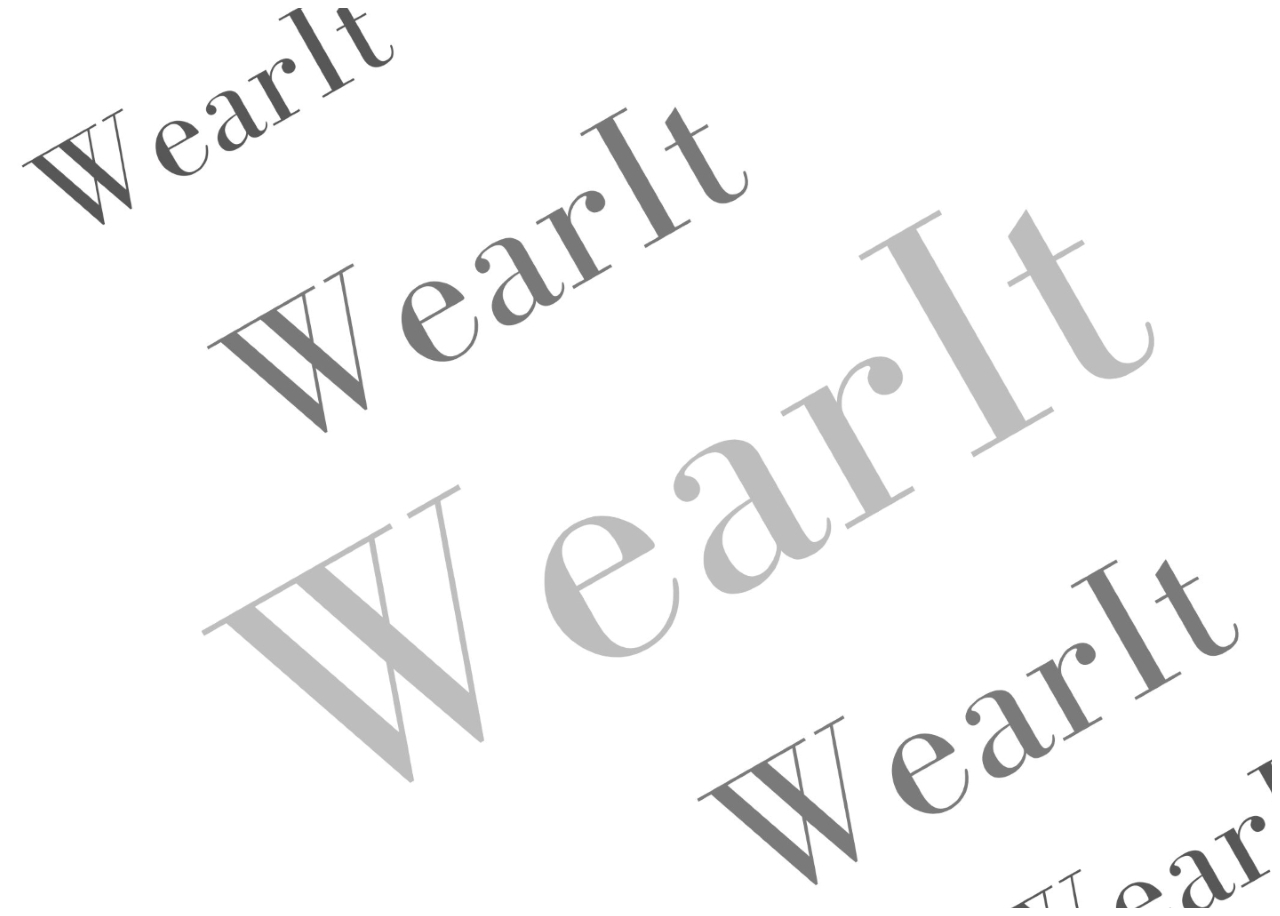
<file: menwear.html>
<!DOCTYPE html>
<html lang="en">
<head>
    <meta charset="UTF-8">
    <meta name="viewport" content="width=device-width,initial-scale=1.0">
    <title>WearIt Men's Section</title>
    <link href="css/menstyle.css" rel="stylesheet">
</head>
<body>
<div class="main flex-container" style="background-image:url('images/background.jpg')">
    <div>

    </div>
</div>
</body>
</html>
</file>
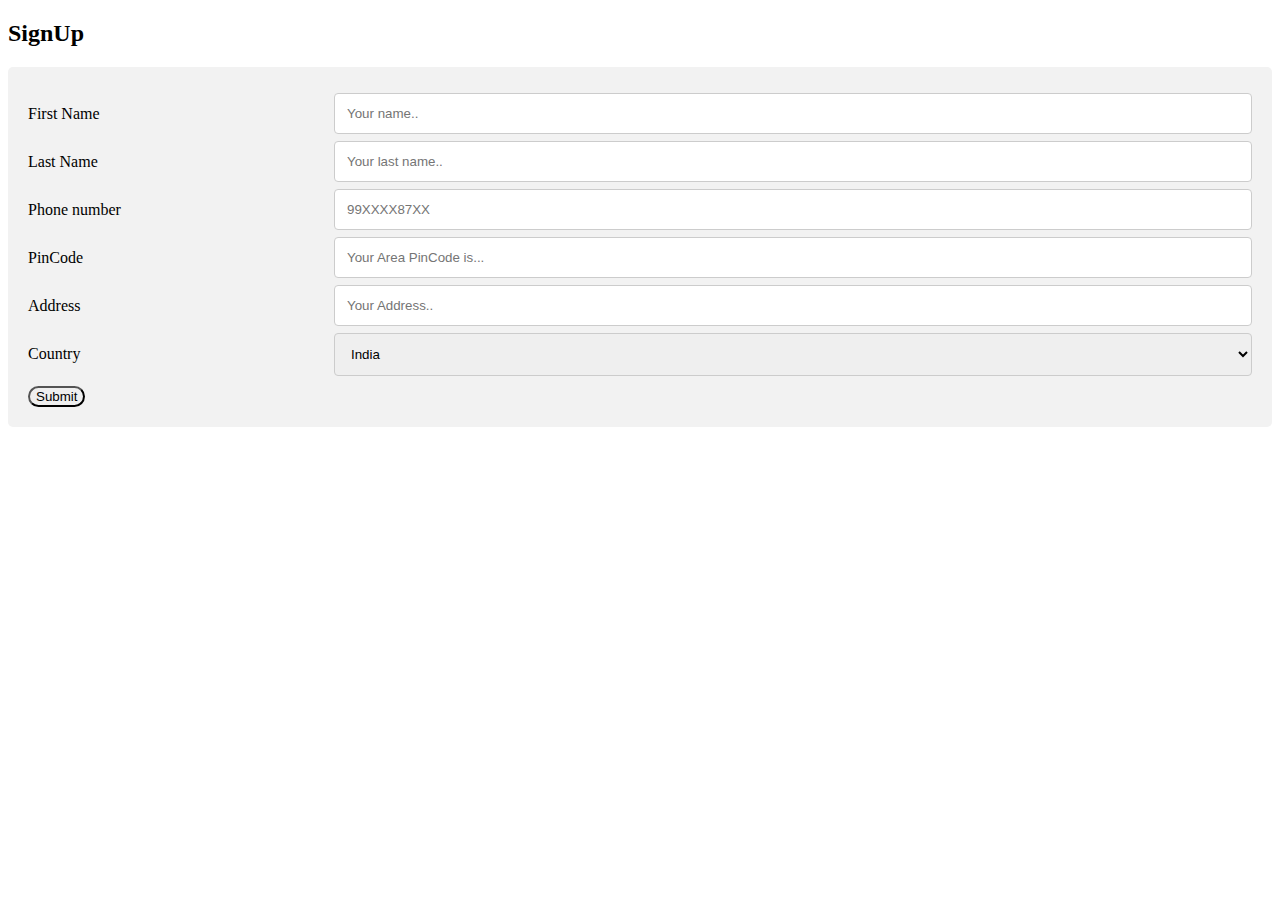
<file: signup.html>
<!DOCTYPE html>
<html>
<head>
    <meta name="viewport" content="width=device-width, initial-scale=1">
    <link href="css/style1.css" rel="stylesheet">
    <link href="https://cdn.jsdelivr.net/npm/bootstrap@5.3.0/dist/css/bootstrap.min.css" rel="stylesheet" integrity="sha384-9ndCyUaIbzAi2FUVXJi0CjmCapSmO7SnpJef0486qhLnuZ2cdeRhO02iuK6FUUVM" crossorigin="anonymous">
    <script src="https://cdn.jsdelivr.net/npm/bootstrap@5.3.0/dist/js/bootstrap.bundle.min.js" integrity="sha384-geWF76RCwLtnZ8qwWowPQNguL3RmwHVBC9FhGdlKrxdiJJigb/j/68SIy3Te4Bkz" crossorigin="anonymous"></script>
<title>SignUp</title>
</head>
<body>
<h2 class="text-center">SignUp</h2>
<div class="container">
    <form action="signupactivity.html">
        <div class="row">
            <div class="col-25">
                <label for="fname">First Name</label>
            </div>
            <div class="col-75">
                <input type="text" id="fname" name="firstname" placeholder="Your name.." required minlength="3">
            </div>
        </div>
        <div class="row">
            <div class="col-25">
                <label for="lname">Last Name</label>
            </div>
            <div class="col-75">
                <input type="text" id="lname" name="lastname" placeholder="Your last name.." required minlength="3">
            </div>
        </div>
        <div class="row">
            <div class="col-25">
                <label for="PhoneNumber">Phone number</label>
            </div>
            <div class="col-75">
                <input type="text" id="PhoneNumber" name="number" placeholder="99XXXX87XX" required minlength="10" maxlength="10">
            </div>
        </div>
        <div class="row">
            <div class="col-25">
                <label for="PinCode">PinCode</label>
            </div>
            <div class="col-75">
                <input type="text" id="PinCode" name="Pincode" placeholder="Your Area PinCode is..." required minlength="6">
            </div>
        </div>
        <div class="row">
            <div class="col-25">
                <label for="Address">Address</label>
            </div>
            <div class="col-75">
                <input type="text" id="Address" name="Address" placeholder="Your Address.." required>
            </div>
        </div>
        <div class="row" style="padding-bottom:10px">
            <div class="col-25">
                <label for="country">Country</label>
            </div>
            <div class="col-75">
                <select id="country" name="country">
                    <option value="India">India</option>
                    <option value="canada">Canada</option>
                    <option value="usa">USA</option>
                </select>
            </div>
        </div>
        <div class="row">
            <button>Submit</button>
        </div>
    </form>
</div>
</body>
</html>
</file>
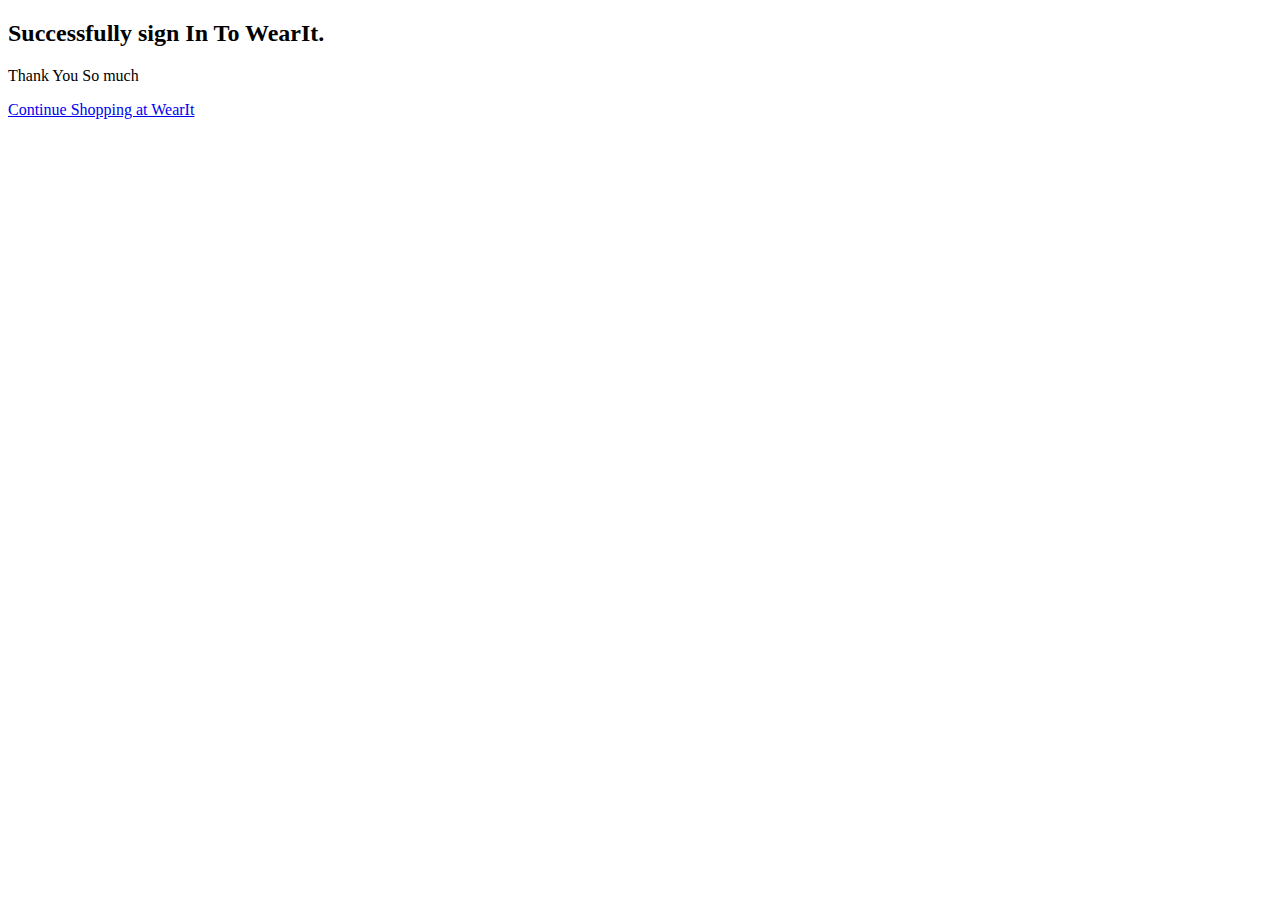
<file: signupactivity.html>
<!DOCTYPE html>
<html lang="en">
<head>
    <meta charset="UTF-8">
    <meta name="viewport" content="width=device-width, initial-scale=1.0">
    <title>activity</title>
  <link href="https://cdn.jsdelivr.net/npm/bootstrap@5.3.0/dist/css/bootstrap.min.css" rel="stylesheet" integrity="sha384-9ndCyUaIbzAi2FUVXJi0CjmCapSmO7SnpJef0486qhLnuZ2cdeRhO02iuK6FUUVM" crossorigin="anonymous">
  <script src="https://cdn.jsdelivr.net/npm/bootstrap@5.3.0/dist/js/bootstrap.bundle.min.js" integrity="sha384-geWF76RCwLtnZ8qwWowPQNguL3RmwHVBC9FhGdlKrxdiJJigb/j/68SIy3Te4Bkz" crossorigin="anonymous"></script>
</head>
<body>
<div class="row text-center">
  <div class="col-xl-12 col-lg-12 col-md-12 col-sm-12"><h2>Successfully sign In To WearIt.</h2></div>
  <div class="col-xl-12 col-lg-12 col-md-12 col-sm-12"><p>Thank You So much</p></div>
  <div class="col-xl-12 col-lg-12 col-md-12 col-sm-12"><a href="index.html">Continue Shopping at WearIt</a></div>
  </div>
</body>
</html>
</file>
<file: css/menstyle.css>
.main{
background:white;
height:100vh;
}
.flex-container{
display:flex;
justify-content:center;
flex-wrap:wrap;
}
</file>
<file: css/style1.css>
* {
  box-sizing: border-box;
}

input[type=text], select, textarea {
  width: 100%;
  padding: 12px;
  border: 1px solid #ccc;
  border-radius: 4px;
  resize: vertical;
}

label {
  padding: 12px 12px 12px 0;
  display: inline-block;
}

input[type=submit] {
  background-color: #04AA6D;
  color: white;
  padding: 12px 20px;
  border: none;
  border-radius: 4px;
  cursor: pointer;
  float: right;
}

input[type=submit]:hover {
  background-color: #45a049;
}

.container {
  border-radius: 5px;
  background-color: #f2f2f2;
  padding: 20px;
}

.col-25 {
  float: left;
  width: 25%;
  margin-top: 6px;
}

.col-75 {
  float: left;
  width: 75%;
  margin-top: 6px;
}

/* Clear floats after the columns */
.row:after {
  content: "";
  display: table;
  clear: both;
}

/* Responsive layout - when the screen is less than 600px wide, make the two columns stack on top of each other instead of next to each other */
@media screen and (max-width: 600px) {
  .col-25, .col-75, input[type=submit] {
    width: 100%;
    margin-top: 0;
  }
}

div > button{
border-radius:20px;
}
</file>
